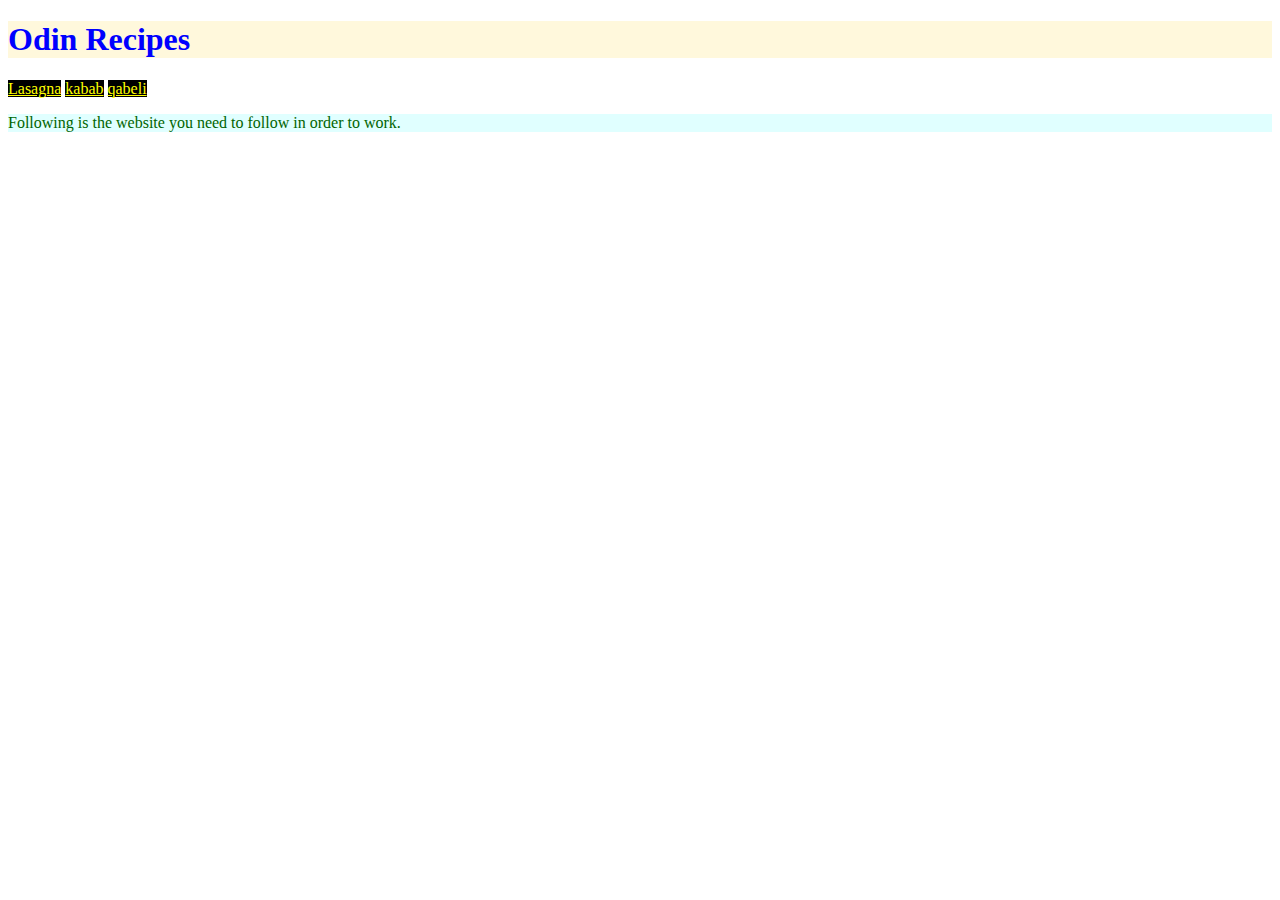
<file: index.html>
<!DOCTYPE html>
<html lang="en">
<head>
    <meta charset="UTF-8">
    <meta http-equiv="X-UA-Compatible" content="IE=edge">
    <meta name="viewport" content="width=device-width, initial-scale=1.0">
    <title>Document</title>
    <link rel="stylesheet" href="style.css">
</head>
<body>
    <h1>Odin Recipes</h1>
    <a href="../odin-recipes/recipes/lasagna.html">Lasagna</a>
    <a href="../odin-recipes/recipes/kabab.html">kabab</a>
    <a href="../odin-recipes/recipes/qabeli.html">qabeli</a>
    <p>Following is the website you need to follow in order to work.</p>
</body>
</html>
</file>
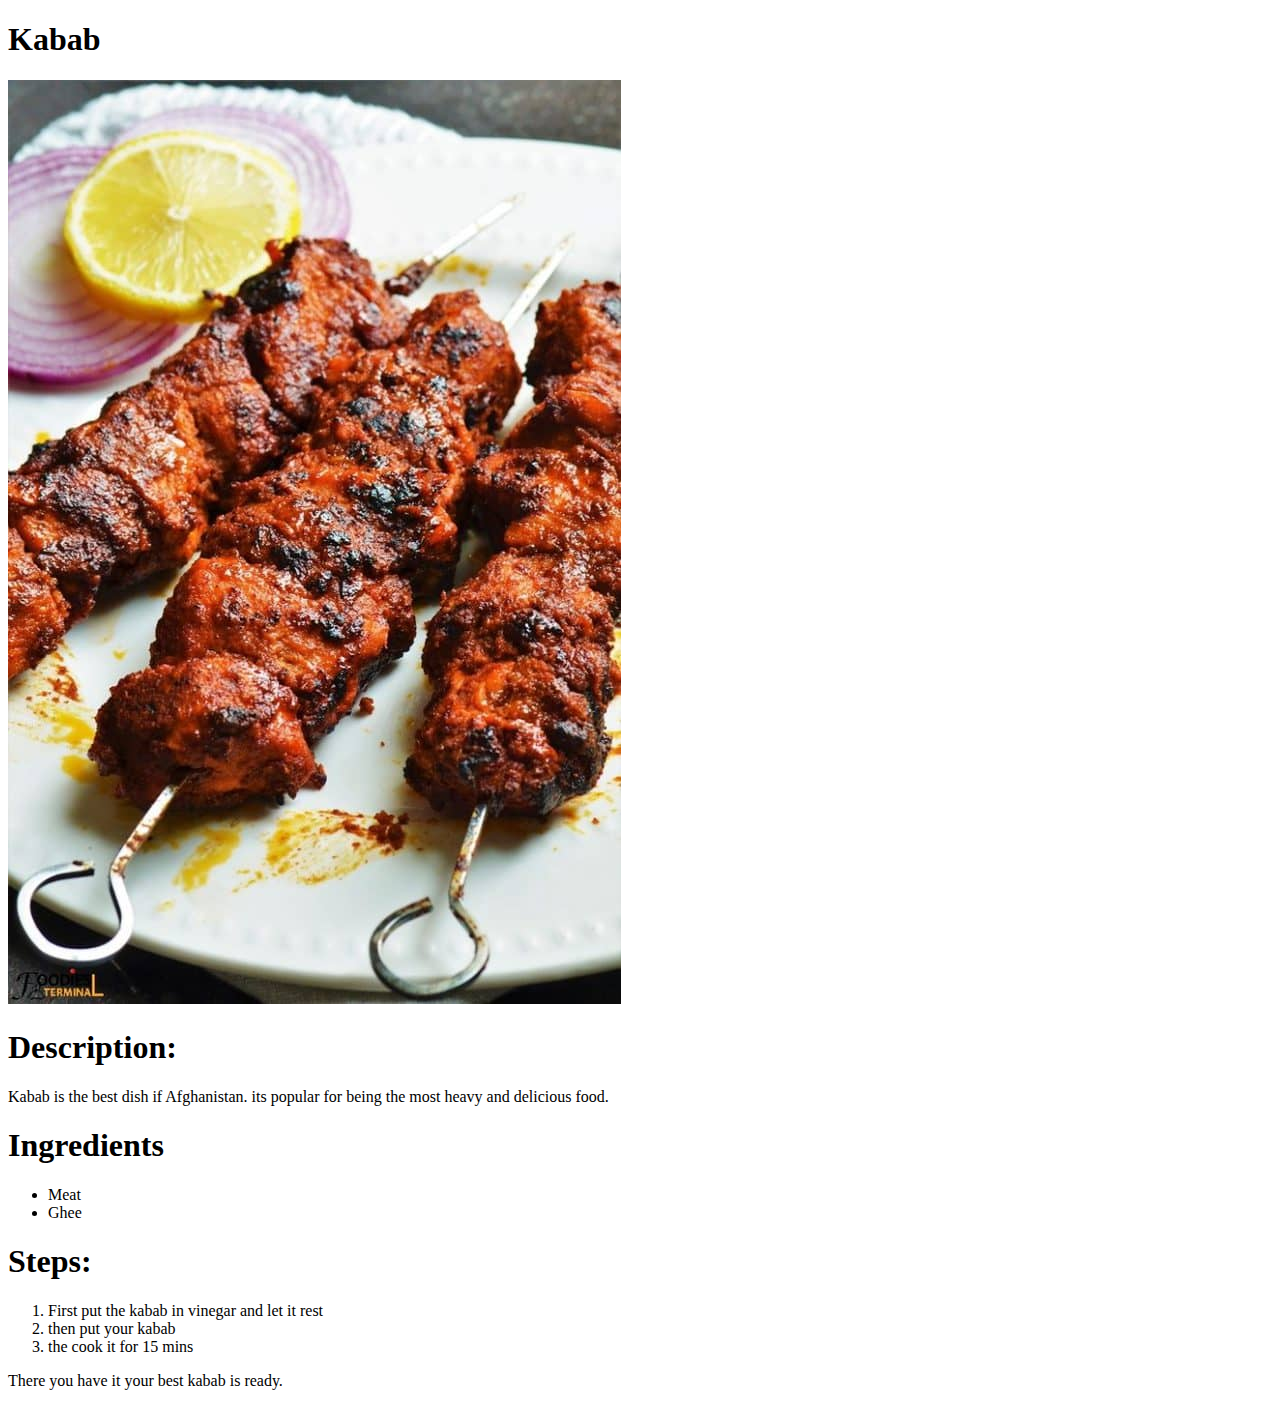
<file: recipes/kabab.html>
<!DOCTYPE html>
<html lang="en">
<head>
    <meta charset="UTF-8">
    <meta http-equiv="X-UA-Compatible" content="IE=edge">
    <meta name="viewport" content="width=device-width, initial-scale=1.0">
    <title>Document</title>
</head>
<body>
    <h1>Kabab</h1>
    <img src="../recipes/Kabab.jpeg">
    
    <h1>Description: </h1>
    <p>Kabab is the best dish if Afghanistan. its popular for being the most heavy and delicious food.</p>
    
    <h1>Ingredients</h1>
    <ul>
        <li>Meat</li>
        <li>Ghee</li>
    </ul>
    <h1>Steps: </h1>
    <ol>
        <li>First put the kabab in vinegar and let it rest</li>
        <li>then put your kabab</li>
        <li>the cook it for 15 mins</li>
    </ol>

    <p>There you have it your best kabab is ready.</p>
</body>
</html>
</file>
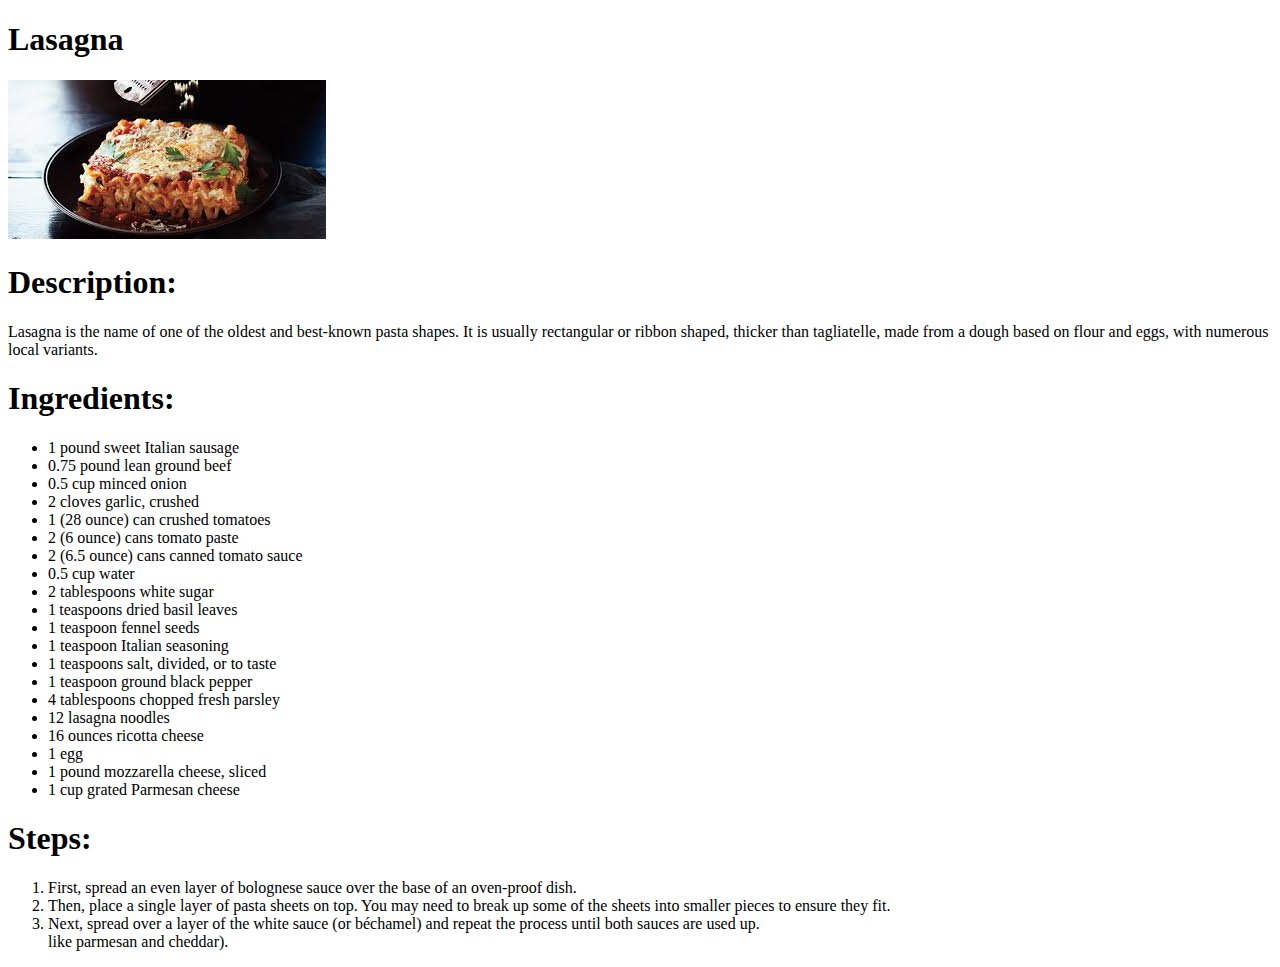
<file: recipes/lasagna.html>
<!DOCTYPE html>
<html lang="en">

<head>
    <meta charset="UTF-8">
    <meta http-equiv="X-UA-Compatible" content="IE=edge">
    <meta name="viewport" content="width=device-width, initial-scale=1.0">
    <title>Document</title>
</head>

<body>
    <h1>Lasagna</h1>
    <img src="images.jpeg">
    <h1>Description: </h1>
    <p>Lasagna is the name of one of the oldest and best-known pasta shapes. It is usually rectangular or ribbon shaped,
        thicker than tagliatelle, made from a dough based on flour and eggs, with numerous local variants.</p>

    <h1>Ingredients: </h1>
    <ul>
        <li> 1 pound sweet Italian sausage </li>
        <li> 0.75 pound lean ground beef </li>
        <li> 0.5 cup minced onion </li>
        <li>2 cloves garlic, crushed </li>
        <li>1 (28 ounce) can crushed tomatoes</li>
        <li> 2 (6 ounce) cans tomato paste</li>
        <li> 2 (6.5 ounce) cans canned tomato sauce</li>
        <li> 0.5 cup water</li>
        <li>2 tablespoons white sugar</li>
        <li>1 teaspoons dried basil leaves</li>
        <li>1 teaspoon fennel seeds</li>
        <li>1 teaspoon Italian seasoning</li>
        <li>1 teaspoons salt, divided, or to taste</li>
        <li>1 teaspoon ground black pepper</li>
        <li>4 tablespoons chopped fresh parsley</li>
        <li>12 lasagna noodles</li>
        <li>16 ounces ricotta cheese</li>
        <li>1 egg</li>
        <li>1 pound mozzarella cheese, sliced</li>
        <li>1 cup grated Parmesan cheese</li>
    </ul>

    <h1>Steps: </h1>
    <ol>
        <li>First, spread an even layer of bolognese sauce over the base of an oven-proof dish.</li>
        <li>Then, place a single layer of pasta sheets on top. You may need to break up some of the sheets into smaller
        pieces to ensure they fit.</li>
        <li>Next, spread over a layer of the white sauce (or béchamel) and repeat the process until both sauces are used
        up.</li>
        like parmesan and cheddar).</li>
    </ol>
</body>

</html>
</file>
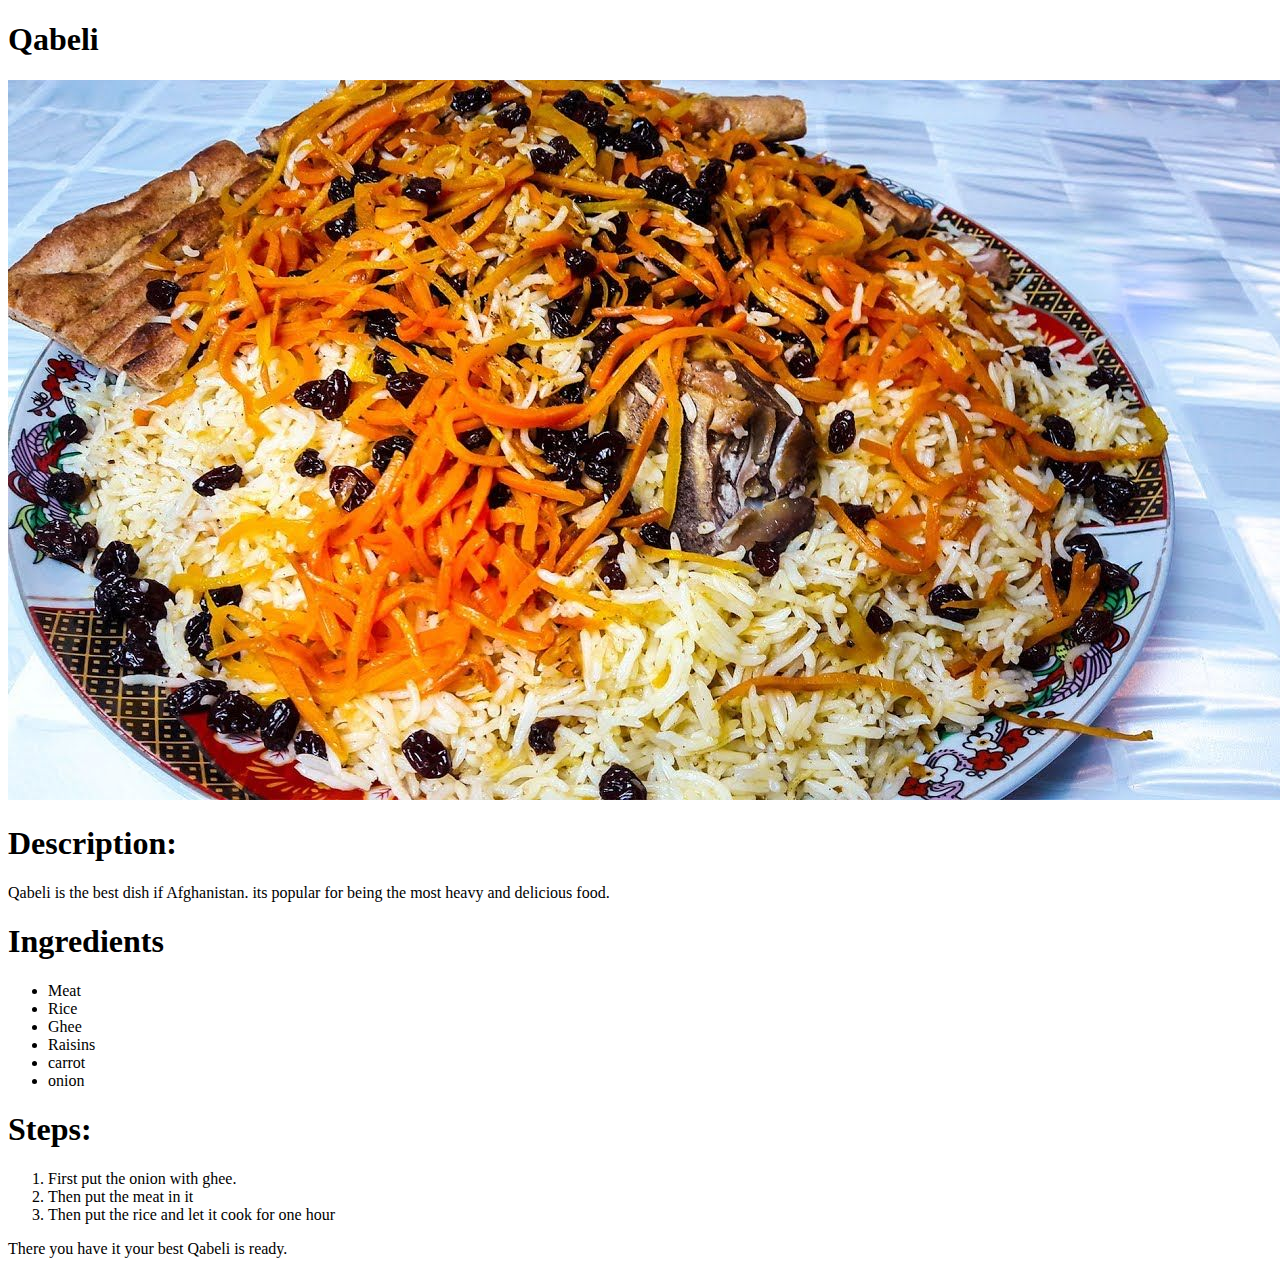
<file: recipes/qabeli.html>
<!DOCTYPE html>
<html lang="en">
<head>
    <meta charset="UTF-8">
    <meta http-equiv="X-UA-Compatible" content="IE=edge">
    <meta name="viewport" content="width=device-width, initial-scale=1.0">
    <title>Document</title>
</head>
<body>
    <h1>Qabeli</h1>
    <img src="../recipes/Qabeli.jpeg">
    
    <h1>Description: </h1>
    <p>Qabeli is the best dish if Afghanistan. its popular for being the most heavy and delicious food.</p>
    
    <h1>Ingredients</h1>
    <ul>
        <li>Meat</li>
        <li>Rice</li>
        <li>Ghee</li>
        <li>Raisins</li>
        <li>carrot</li>
        <li>onion</li>
    </ul>
    <h1>Steps: </h1>
    <ol>
        <li>First put the onion with ghee.</li>
        <li>Then put the meat in it</li>
        <li>Then put the rice and let it cook for one hour</li>
    </ol>

    <p>There you have it your best Qabeli is ready.</p>
</body>
</html>
</file>
<file: style.css>
h1 {
    color:blue;
    background-color: cornsilk;
}
p {
    color: darkgreen;
    background-color: lightcyan;
}
a {
    color: yellow;
    background-color: black;
}
</file>
